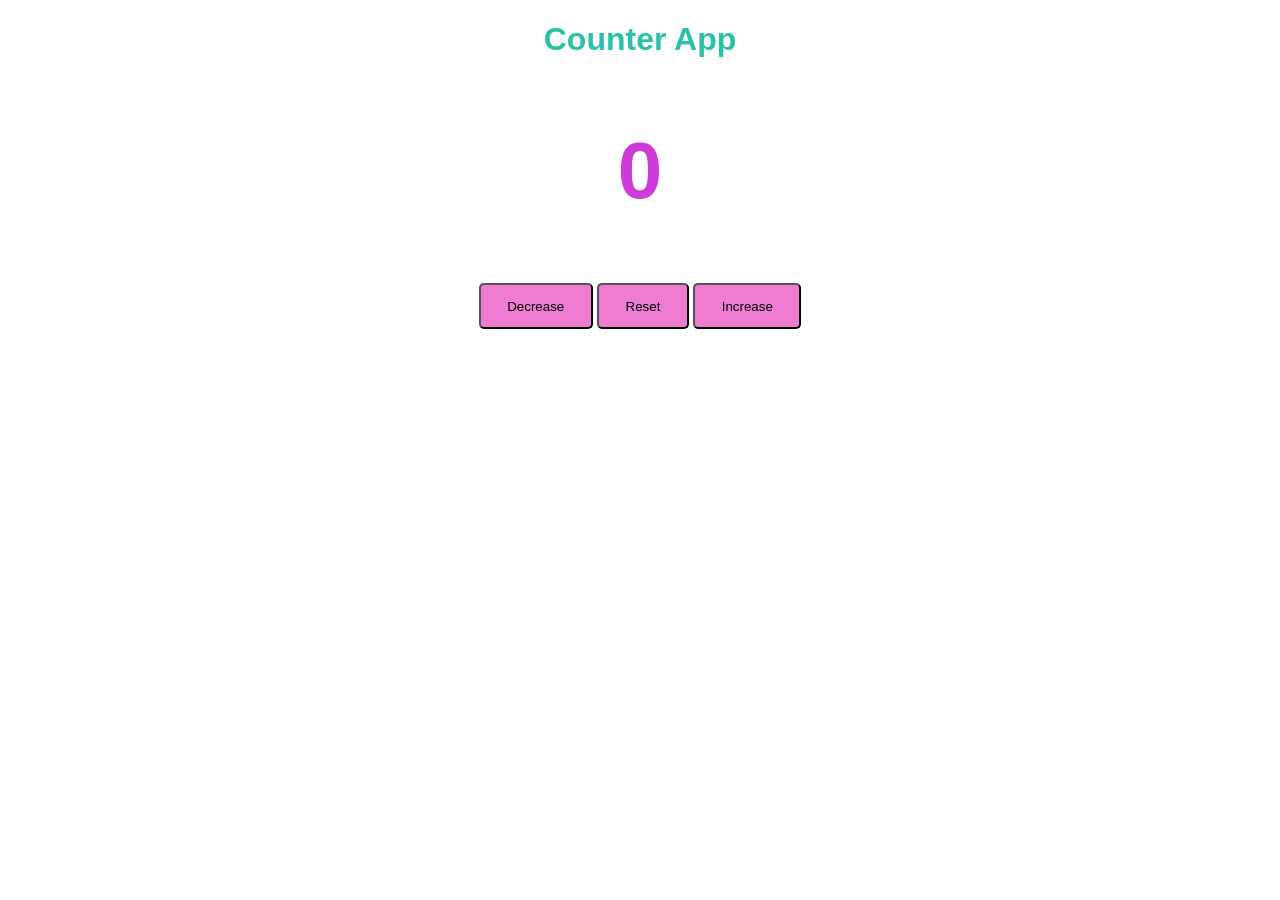
<file: Basic Javascript/Basic_Counter/index.html>
<!DOCTYPE html>
<html lang="en">
<head>
    <meta charset="UTF-8">
    <meta name="viewport" content="width=device-width, initial-scale=1.0">
    <title>Counter App</title>
    <link rel="stylesheet" href="style.css">
</head>

<body>
    <h1 id="header_1"></h1>
    <h2 id="counter_display"></h2>

    <div class="buttons">
        <button id="decreaseBtn">Decrease</button>
        <button id="resetBtn">Reset</button>
        <button id="increaseBtn">Increase</button>
    </div>
    <script src="index.js"></script>
</body>
</html>
</file>
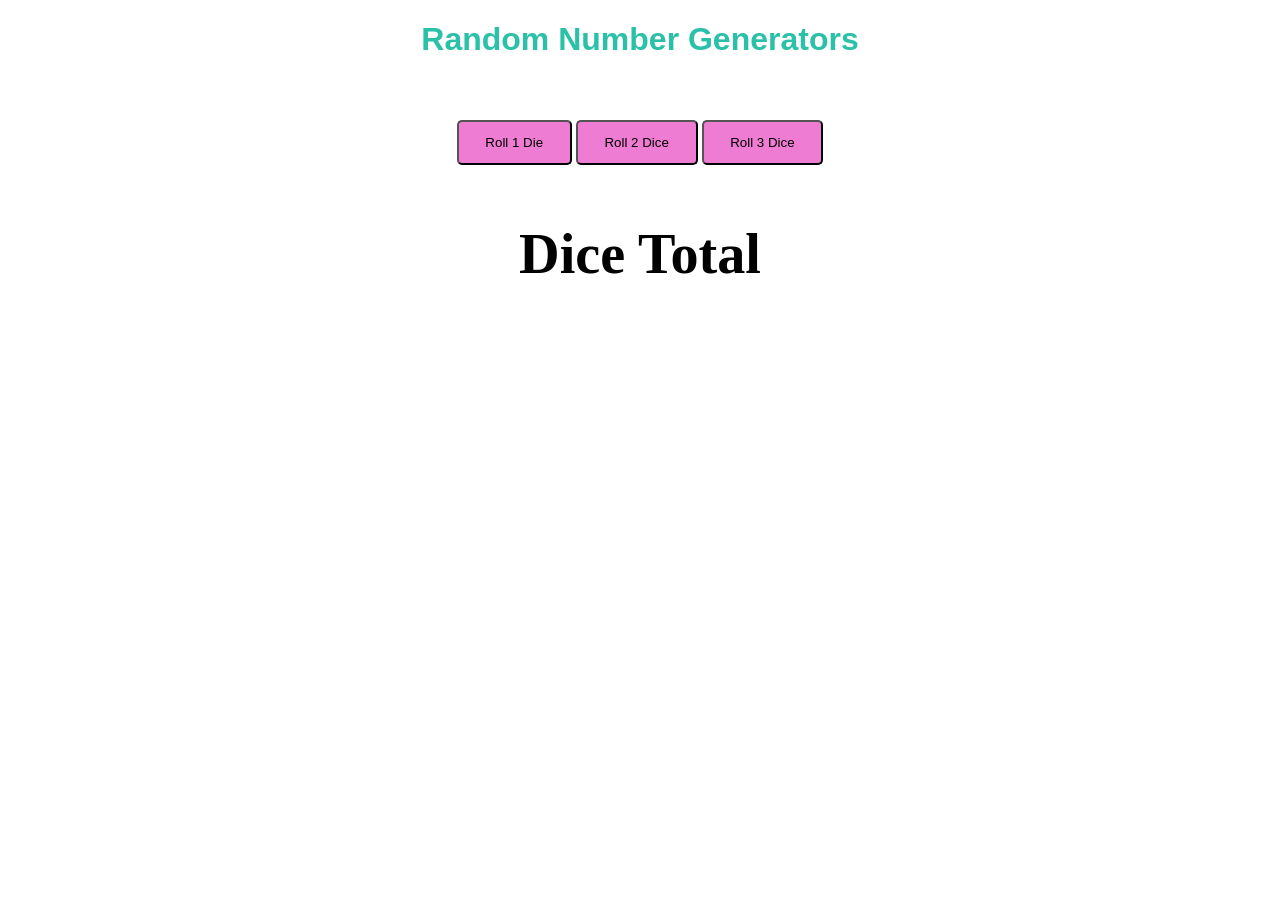
<file: Basic Javascript/Basic_Random_Num_Generator/index.html>
<!DOCTYPE html>
<html lang="en">
<head>
    <meta charset="UTF-8">
    <meta name="viewport" content="width=device-width, initial-scale=1.0">
    <title>random Number Generator</title>
    <link rel="stylesheet" href="style.css">
</head>

<body>
    <h1 id="header_1"></h1>
    <div id="dice_display">
    <h2 id="dice_1_display"></h2>
    <h2 id="dice_2_display"></h2>
    <h2 id="dice_3_display"></h2>
    </div>

    <div class="buttons">
        <button id="rollDice_1">Roll 1 Die</button>
        <button id="roll2Dice">Roll 2 Dice</button>
        <button id="roll3Dice">Roll 3 Dice</button>
    </div>


    <div class="total_display">
        
        <h3>Dice Total</h3>
        <label id="total_counter"></label>
    </div>
    <script src="index.js"></script>
</body>
</html>
</file>
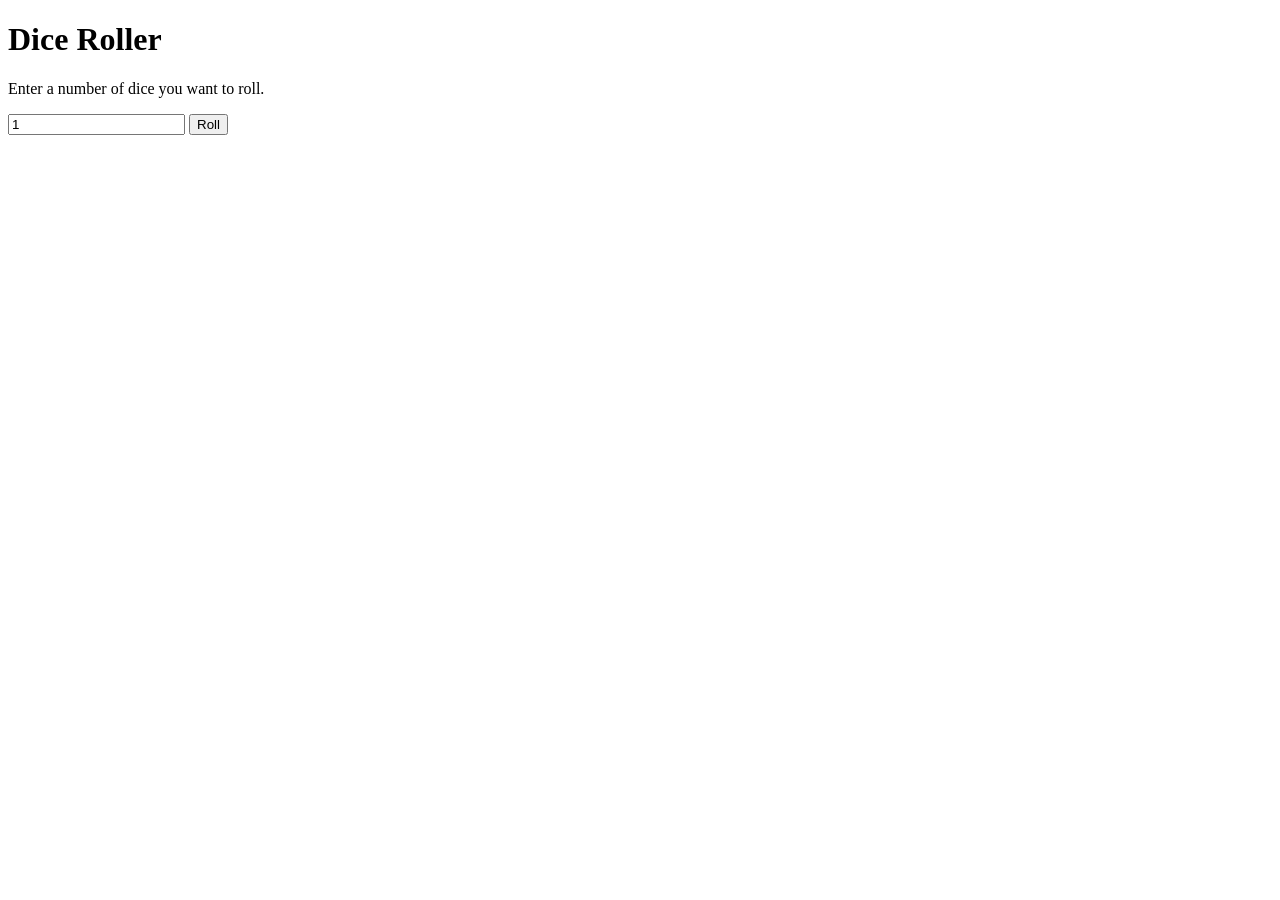
<file: Basic Javascript/Dice Roller/index.html>
<!DOCTYPE html>
<html lang="en">
<head>
    <meta charset="UTF-8">
    <meta name="viewport" content="width=device-width, initial-scale=1.0">
    <title></title>
    <link rel="stylesheet" href="style.css">
</head>

<body>
    <h1>Dice Roller</h1>
    <p>Enter a number of dice you want to roll.</p>
    <input id="diceValue" type="number" value="1" min="1" >
    <button onclick = "diceRoll()">Roll</button>
    <div id="diceDisplay"></div>
    <div id="diceImage"></div>

    <script src="index.js"></script>
</body>
</html>
</file>
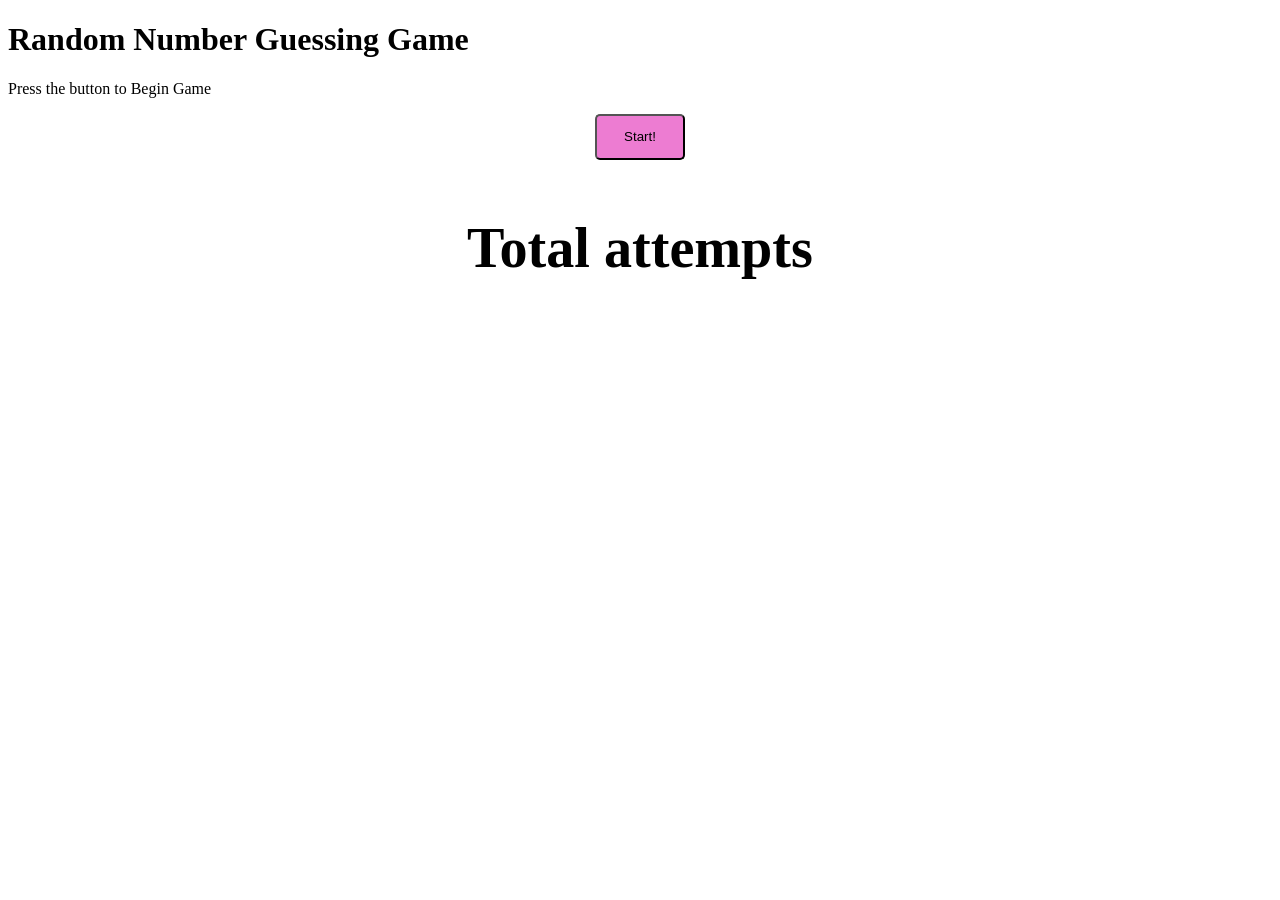
<file: Basic Javascript/Number Guesser Game/index.html>
<!DOCTYPE html>
<html lang="en">
<head>
    <meta charset="UTF-8">
    <meta name="viewport" content="width=device-width, initial-scale=1.0">
    <title>Number Guessing Game </title>
    <link rel="stylesheet" href="style.css">
</head>

<body>
    <h1>Random Number Guessing Game</h1>
    <p>Press the button to Begin Game</p>
    
    </div>

    <div class="buttons">
        <button id="startBtn">Start!</button>
 
    </div>


    <div class="total_display">
        
        <h3>Total attempts</h3>
        <label id="attempts_counter"></label>
    </div>
    <script src="index.js"></script>
</body>
</html>
</file>
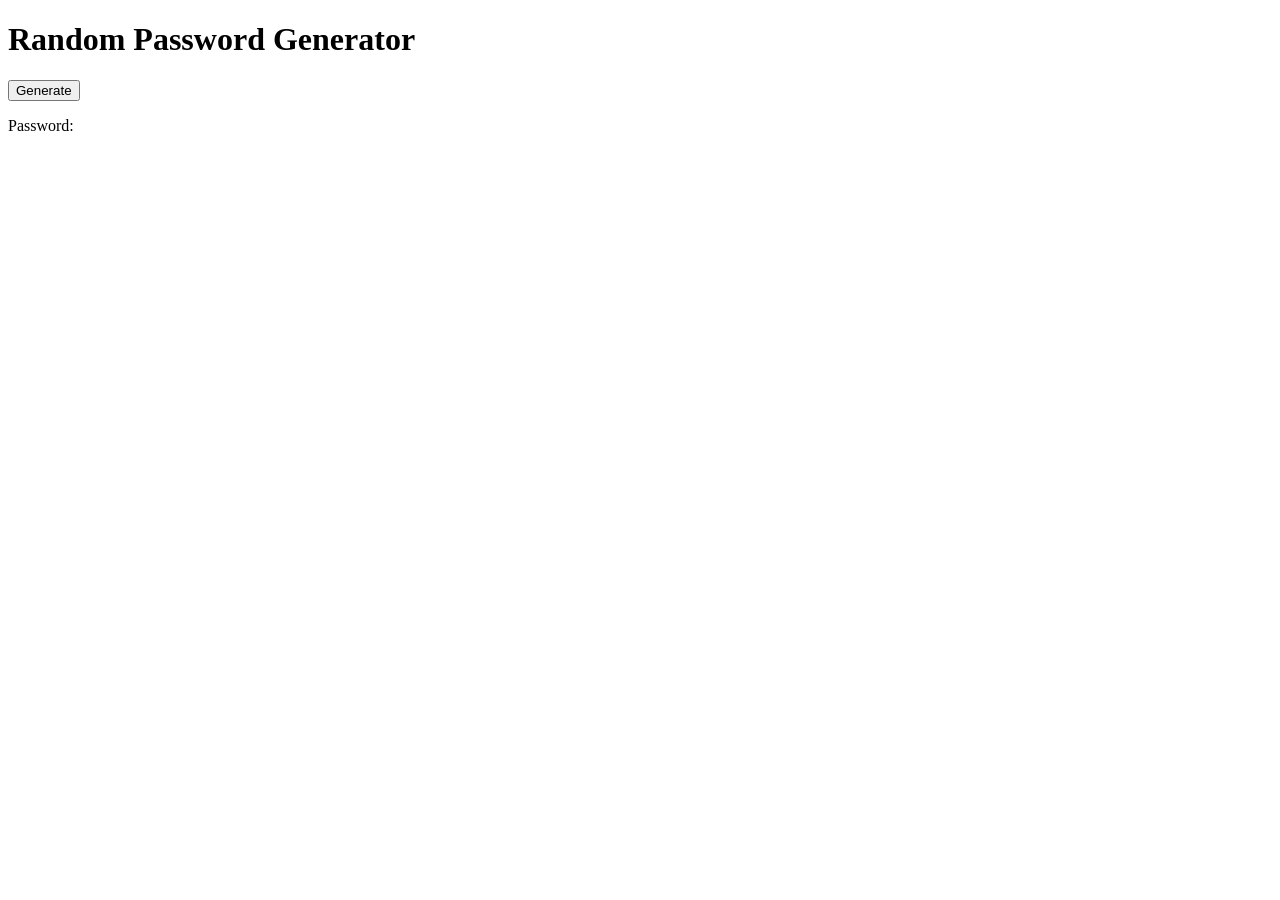
<file: Basic Javascript/Random Password Generator/index.html>
<!DOCTYPE html>
<html lang="en">
<head>
    <meta charset="UTF-8">
    <meta name="viewport" content="width=device-width, initial-scale=1.0">
    <title></title>
    <link rel="stylesheet" href="style.css">
</head>

<body>
    <h1>Random Password Generator</h1>
    <button onclick="generatePassword(8, true, true, true, true)">Generate</button>
    <p>Password:</p>
    <label id="password"></label>
    <script src="index.js"></script>
</body>
</html>
</file>
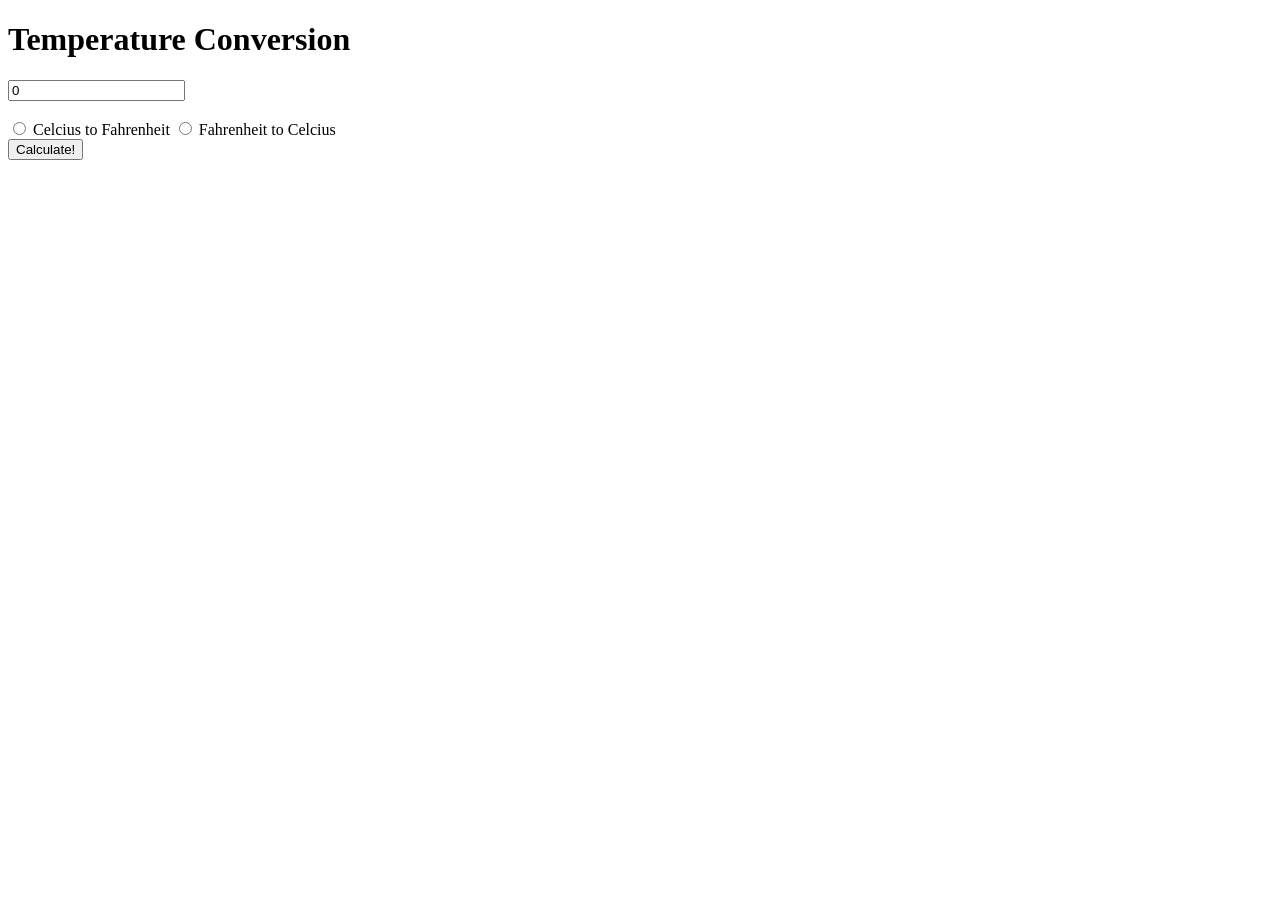
<file: Basic Javascript/Temperature Converter/index.html>
<!DOCTYPE html>
<html lang="en">
<head>
    <meta charset="UTF-8">
    <meta name="viewport" content="width=device-width, initial-scale=1.0">
    <title>Temperature Conversion</title>
    <link rel="stylesheet" href="style.css">
</head>
<h1>Temperature Conversion</h1>
<input type="number" value="0" id="textbox">
<br>
<br>
<div id="radios">
    <input type="radio" id="toFar" name="convert">
    <label for="toFar">Celcius to Fahrenheit</label>
    <input type="radio" id="toCel" name="convert">
    <label for="toCel">Fahrenheit to Celcius</label>
</div>
<button id="calculate">Calculate!</button>
<br>
<label id="result"></label>
<body>
   
    <script src="index.js"></script>
</body>
</html>
</file>
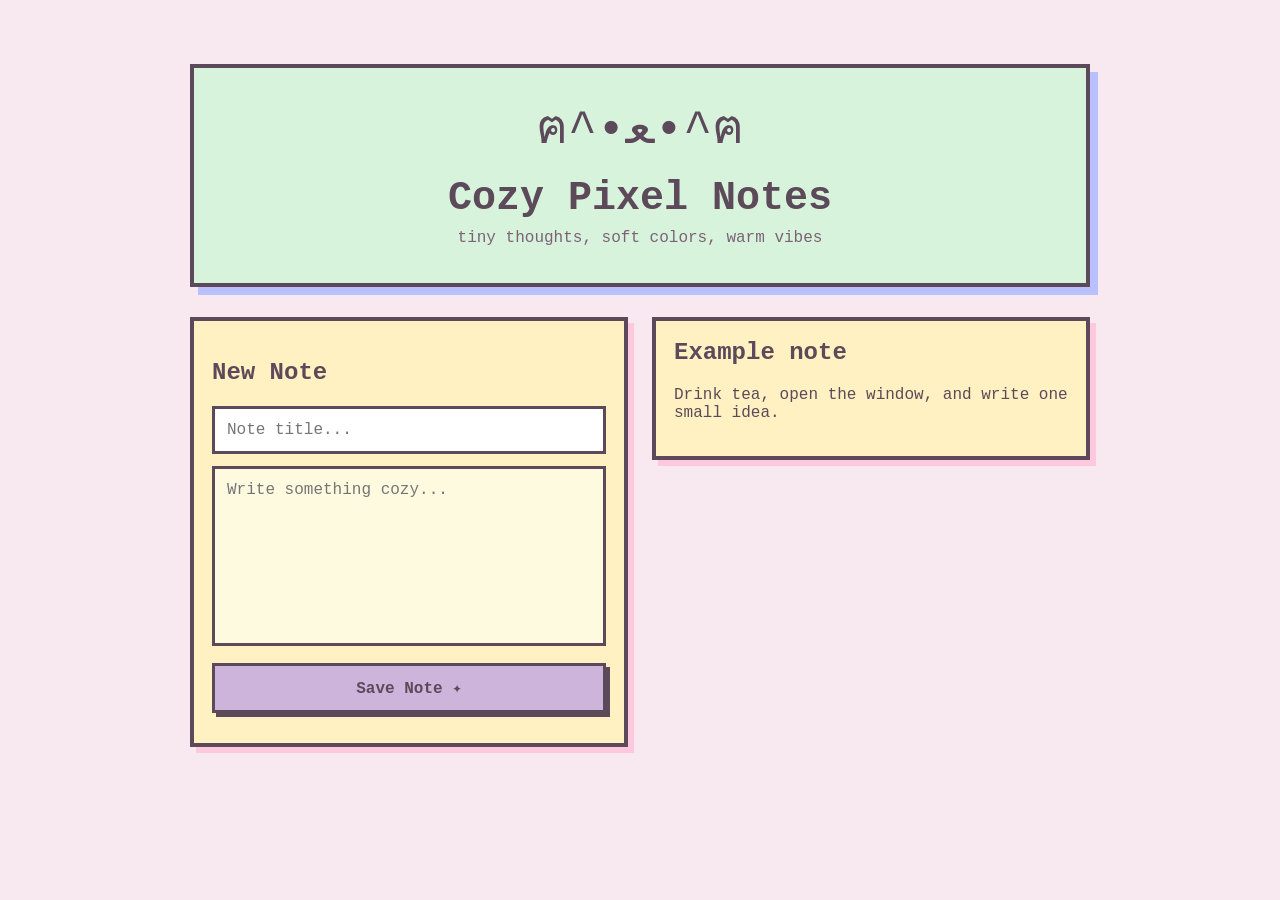
<file: Basic Javascript/Notes App/frontend/index.html>
<!DOCTYPE html>
<html lang="en">
<head>
  <meta charset="UTF-8" />
  <meta name="viewport" content="width=device-width, initial-scale=1.0" />
  <title>Cozy Pixel Notes</title>

  <link rel="stylesheet" href="style.css">
</head>

<body>
  <main class="app">
    <header>
      <div class="pixel-cat">ฅ^•ﻌ•^ฅ</div>
      <h1>Cozy Pixel Notes</h1>
      <p class="subtitle">tiny thoughts, soft colors, warm vibes</p>
    </header>

    <section class="notes-layout">
      <div class="note-editor">
        <h2>New Note</h2>
        <input type="text" placeholder="Note title..." />
        <textarea placeholder="Write something cozy..."></textarea>
        <button>Save Note ✦</button>
      </div>

      <div class="notes-list">
        <div class="note-card">
          <h2>Example note</h2>
          <p>Drink tea, open the window, and write one small idea.</p>
        </div>

       
      </div>
    </section>
  </main>
  <script src="index.js"></script>
</body>
</html>
</file>
<file: Basic Javascript/Basic_Counter/style.css>
/* Use # for id, . for class, tagname for regular tags*/
#header_1{
    text-align: center;
    font-family: helvetica;
    color: rgb(42, 193, 168);
}

#counter_display{
    text-align: center;
    font-size: 5em;
    font-family: helvetica;
    color: rgb(205, 59, 218);
}

.buttons{
    text-align: center;
}

button{
    padding: 1em 2em;
    background-color: rgb(237, 124, 210);
    transition: 0.5s;
    border-radius: 5px;
}

button:hover{
    background-color: rgb(230, 216, 239);
}
</file>
<file: Basic Javascript/Basic_Random_Num_Generator/style.css>
/* Use # for id, . for class, tagname for regular tags*/
#header_1{
    text-align: center;
    font-family: helvetica;
    color: rgb(42, 193, 168);
}

#dice_display{
    justify-content: center;
    font-size: 1em;
    font-family: helvetica;
    display: flex;
    gap: 7em;
    color: darkgreen;
}

.buttons{
    text-align: center;
}

button{
    padding: 1em 2em;
    background-color: rgb(237, 124, 210);
    transition: 0.5s;
    border-radius: 5px;
}

button:hover{
    background-color: rgb(230, 216, 239);
}

.total_display{
    text-align: center;
    font-size: 3em;
}
</file>
<file: Basic Javascript/Dice Roller/style.css>
/* Use # for id, . for class, tagname for regular tags*/
img {
    max-width: 10%;
    height: auto;
}
</file>
<file: Basic Javascript/Number Guesser Game/style.css>
/* Use # for id, . for class, tagname for regular tags*/
#header_1{
    text-align: center;
    font-family: helvetica;
    color: rgb(42, 193, 168);
}

#dice_display{
    justify-content: center;
    font-size: 1em;
    font-family: helvetica;
    display: flex;
    gap: 7em;
    color: darkgreen;
}

.buttons{
    text-align: center;
}

button{
    padding: 1em 2em;
    background-color: rgb(237, 124, 210);
    transition: 0.5s;
    border-radius: 5px;
}

button:hover{
    background-color: rgb(230, 216, 239);
}

.total_display{
    text-align: center;
    font-size: 3em;
}
</file>
<file: Basic Javascript/Random Password Generator/style.css>
/* Use # for id, . for class, tagname for regular tags*/
</file>
<file: Basic Javascript/Temperature Converter/style.css>
/* Use # for id, . for class, tagname for regular tags*/
</file>
<file: Basic Javascript/Notes App/frontend/style.css>
body {
      margin: 0;
      font-family: "Courier New", monospace;
      background: #f8e8f0;
      color: #5c4a5a;
      image-rendering: pixelated;
    }

    .app {
      max-width: 900px;
      margin: 40px auto;
      padding: 24px;
    }

    header {
      text-align: center;
      background: #d8f3dc;
      border: 4px solid #5c4a5a;
      box-shadow: 8px 8px 0 #b8c0ff;
      padding: 20px;
      margin-bottom: 30px;
    }

    h1 {
      margin: 0;
      font-size: 2.5rem;
    }

    .subtitle {
      margin-top: 8px;
      color: #7b6278;
    }

    .notes-layout {
      display: grid;
      grid-template-columns: 1fr 1fr;
      gap: 24px;
    }

    .note-editor,
    .note-card {
      background: #fff1c1;
      border: 4px solid #5c4a5a;
      box-shadow: 6px 6px 0 #ffc8dd;
      padding: 18px;
    }

    input,
    textarea,
    button {
      font-family: inherit;
      border: 3px solid #5c4a5a;
      background: #ffffff;
      color: #5c4a5a;
      padding: 12px;
      width: 100%;
      box-sizing: border-box;
      margin-bottom: 12px;
      font-size: 1rem;
    }

    textarea {
      height: 180px;
      resize: none;
      background: #fefae0;
    }

    button {
      background: #cdb4db;
      cursor: pointer;
      box-shadow: 4px 4px 0 #5c4a5a;
      font-weight: bold;
    }

    button:hover {
      transform: translate(2px, 2px);
      box-shadow: 2px 2px 0 #5c4a5a;
    }

    .notes-list {
      display: flex;
      flex-direction: column;
      gap: 18px;
    }

    .note-card:nth-child(2) {
      background: #bde0fe;
    }

    .note-card:nth-child(3) {
      background: #ffd6a5;
    }

    .note-card h2 {
      margin-top: 0;
    }

    .pixel-cat {
      font-size: 3rem;
      text-align: center;
      margin-bottom: 12px;
    }

    @media (max-width: 700px) {
      .notes-layout {
        grid-template-columns: 1fr;
      }
    }
</file>
